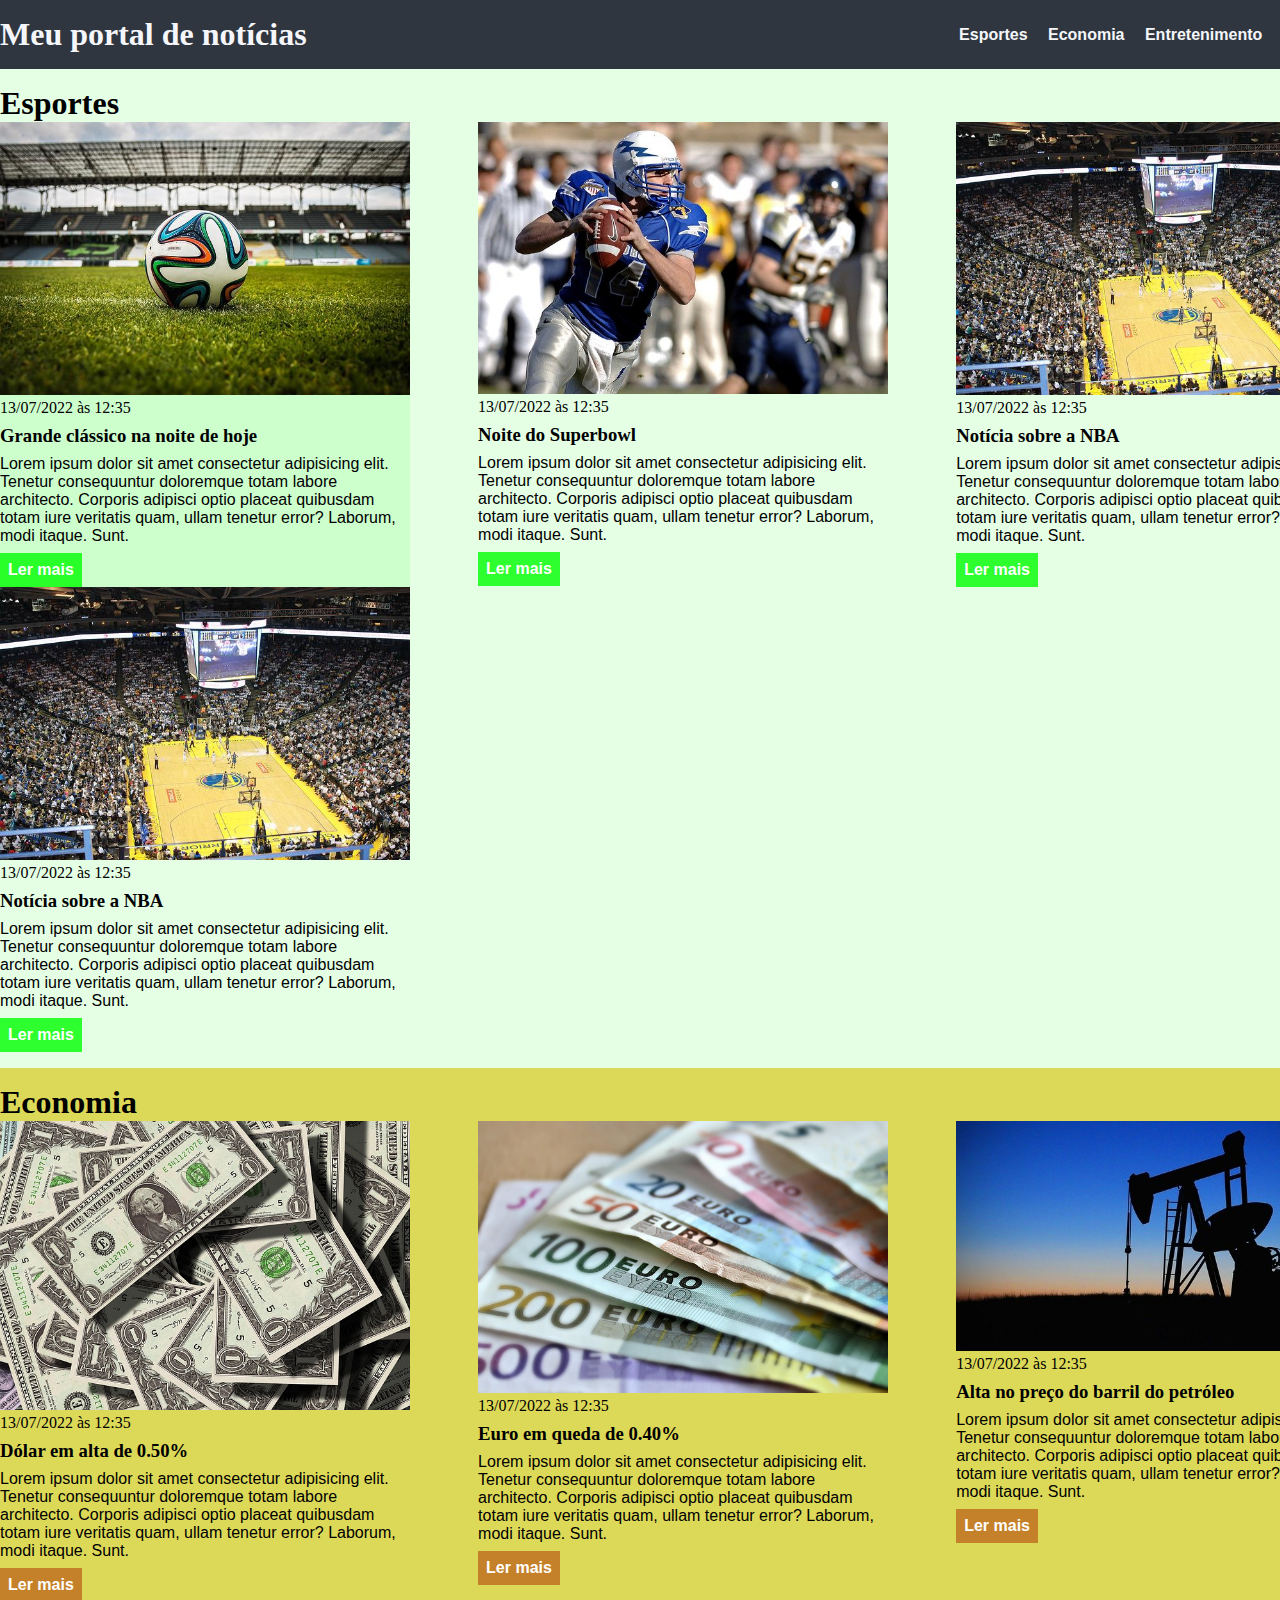
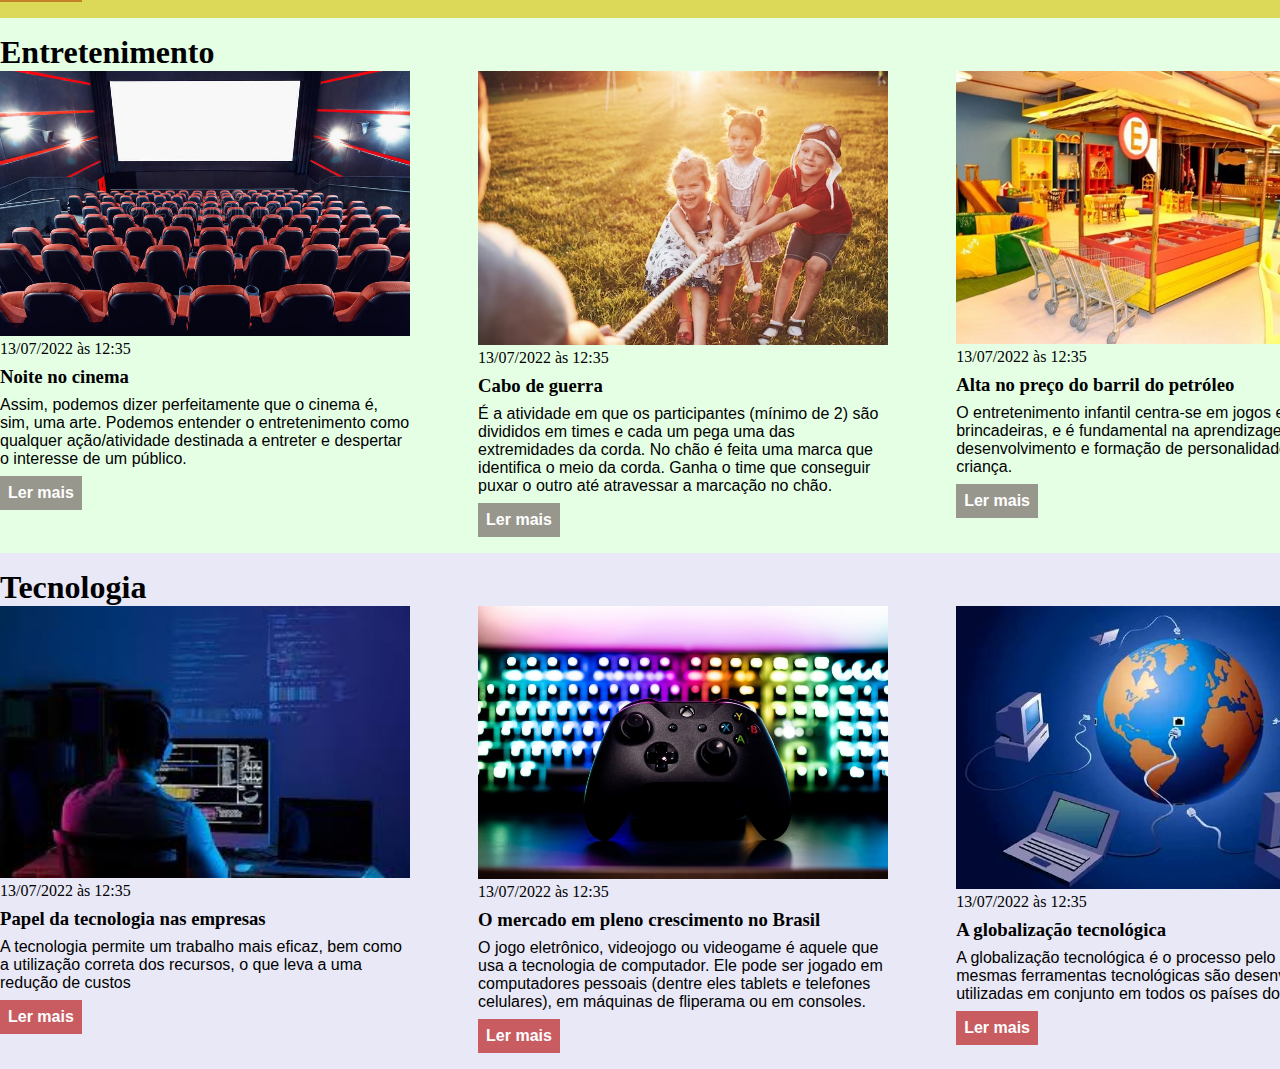
<file: index.html>
<!DOCTYPE html>
<html lang="pt-BR">
<head>
    <meta charset="UTF-8">
    <meta http-equiv="X-UA-Compatible" content="IE=edge">
    <meta name="viewport" content="width=device-width, initial-scale=1.0">
    <title>Meu portal de notícias</title>
    <link rel="stylesheet" href="./main.css" />
</head>
<body>
    <header>
        <div class="container">
            <h1>Meu portal de notícias</h1>
            <nav>
                <ul>
                    <li>
                        <a href="#sports" title="Ir para a seção de esportes">Esportes</a>
                    </li>
                    <li>
                        <a href="#economy" title="Ir para a seção de notícias">Economia</a>
                    </li>
                    <li>
                        <a href="#entertainment" title="Ir para a seção de notícias">Entretenimento</a>
                    </li>
                    <li>
                        <a href="#technology" title="Ir para a seção de notícias">Tecnologia</a>
                    </li>
                </ul>
            </nav>
        </div>
    </header>
    <section id="sports">
        <div class="container">
            <h2>Esportes</h2>
                <div class="articles">
                    <article id="sports">
                        <img src="./imagens/futebol.jpg" alt="Bola de futebol no gramado" />
                        <header>
                            <time>13/07/2022 às 12:35</time>
                        </header>
                        <h3>Grande clássico na noite de hoje</h3>
                        <p>
                            Lorem ipsum dolor sit amet consectetur adipisicing elit. Tenetur consequuntur doloremque totam labore architecto. Corporis adipisci optio placeat quibusdam totam iure veritatis quam, ullam tenetur error? Laborum, modi itaque. Sunt.
                        </p>
                        <a href="#" title="Leia a notícia completa">Ler mais</a>
                    </article>
                    <article>
                        <img src="./imagens/futebol-americano.jpg" alt="Jogador de futebol americano correndo com a bola na mão" />
                        <header>
                            <time>13/07/2022 às 12:35</time>
                        </header>
                        <h3>Noite do Superbowl</h3>
                        <p>
                            Lorem ipsum dolor sit amet consectetur adipisicing elit. Tenetur consequuntur doloremque totam labore architecto. Corporis adipisci optio placeat quibusdam totam iure veritatis quam, ullam tenetur error? Laborum, modi itaque. Sunt.
                        </p>
                        <a href="#" title="Leia a notícia completa">Ler mais</a>
                    </article>
                    <article>
                        <img src="./imagens/basquete.jpg" title="Vista aérea de uma quadra de basquete" />
                        <header>
                            <time>13/07/2022 às 12:35</time>
                        </header>
                        <h3>Notícia sobre a NBA</h3>
                        <p>
                            Lorem ipsum dolor sit amet consectetur adipisicing elit. Tenetur consequuntur doloremque totam labore architecto. Corporis adipisci optio placeat quibusdam totam iure veritatis quam, ullam tenetur error? Laborum, modi itaque. Sunt.
                        </p>
                        <a href="#" title="Leia a notícia completa">Ler mais</a>
                    </article>
                    <article>
                        <img src="./imagens/basquete.jpg" title="Vista aérea de uma quadra de basquete" />
                        <header>
                            <time>13/07/2022 às 12:35</time>
                        </header>
                        <h3>Notícia sobre a NBA</h3>
                        <p>
                            Lorem ipsum dolor sit amet consectetur adipisicing elit. Tenetur consequuntur doloremque totam labore architecto. Corporis adipisci optio placeat quibusdam totam iure veritatis quam, ullam tenetur error? Laborum, modi itaque. Sunt.
                        </p>
                        <a href="#" title="Leia a notícia completa">Ler mais</a>
                    </article>
                </div>
        </div>
    </section>
    <section id="economy">
        <div class="container">
            <h2>Economia</h2>
            <div class="articles">
                <article>
                    <img src="./imagens/dolares.jpg" alt="Muitos dólares" />
                    <header>
                        <time>13/07/2022 às 12:35</time>
                    </header>
                    <h3>Dólar em alta de 0.50%</h3>
                    <p>
                        Lorem ipsum dolor sit amet consectetur adipisicing elit. Tenetur consequuntur doloremque totam labore architecto. Corporis adipisci optio placeat quibusdam totam iure veritatis quam, ullam tenetur error? Laborum, modi itaque. Sunt.
                    </p>
                    <a href="#" title="Leia a notícia completa">Ler mais</a>
                </article>
                <article>
                    <img src="./imagens/euro.jpg" alt="Várias notas de euro" />
                    <header>
                        <time>13/07/2022 às 12:35</time>
                    </header>
                    <h3>Euro em queda de 0.40%</h3>
                    <p>
                        Lorem ipsum dolor sit amet consectetur adipisicing elit. Tenetur consequuntur doloremque totam labore architecto. Corporis adipisci optio placeat quibusdam totam iure veritatis quam, ullam tenetur error? Laborum, modi itaque. Sunt.
                    </p>
                    <a href="#" title="Leia a notícia completa">Ler mais</a>
                </article>
                <article>
                    <img src="./imagens/petroleo.jpg" alt="Extração de petróleo" />
                    <header>
                        <time>13/07/2022 às 12:35</time>
                    </header>
                    <h3>Alta no preço do barril do petróleo</h3>
                    <p>
                        Lorem ipsum dolor sit amet consectetur adipisicing elit. Tenetur consequuntur doloremque totam labore architecto. Corporis adipisci optio placeat quibusdam totam iure veritatis quam, ullam tenetur error? Laborum, modi itaque. Sunt.
                    </p>
                    <a href="#" title="Leia a notícia completa">Ler mais</a>
                </article>
            </div>
        </div>
    </section>
    <section id="entertainment">
        <div class="container">
            <h2>Entretenimento</h2>
                <div class="articles">
                    <article>
                        <img src="./imagens/auditório-do-cinema.jpg" alt="Diversidade de entreter" />
                        <header>
                            <time>13/07/2022 às 12:35</time>
                        </header>
                        <h3>Noite no cinema</h3>
                        <p>
                            Assim, podemos dizer perfeitamente que o cinema é, sim, uma arte. Podemos entender o entretenimento como qualquer ação/atividade destinada a entreter e despertar o interesse de um público. 
                        </p>
                        <a href="#" title="Leia a notícia completa">Ler mais</a>
                    </article>
                    <article>
                        <img src="./imagens/entretenimento puxa_corda.avif" alt="Várias notas de euro" />
                        <header>
                            <time>13/07/2022 às 12:35</time>
                        </header>
                        <h3>Cabo de guerra</h3>
                        <p>
                            É a atividade em que os participantes (mínimo de 2) são divididos em times e cada um pega uma das extremidades da corda. No chão é feita uma marca que identifica o meio da corda. Ganha o time que conseguir puxar o outro até atravessar a marcação no chão.
                        </p>
                        <a href="#" title="Leia a notícia completa">Ler mais</a>
                    </article>
                    <article>
                        <img src="./imagens/educação infantil.jpg" alt="Educação infantil" />
                        <header>
                            <time>13/07/2022 às 12:35</time>
                        </header>
                        <h3>Alta no preço do barril do petróleo</h3>
                        <p>
                            O entretenimento infantil centra-se em jogos e brincadeiras, e é fundamental na aprendizagem, desenvolvimento e formação de personalidade da criança.
                        </p>
                        <a href="#" title="Leia a notícia completa">Ler mais</a>
                    </article>
                </div>
                </section>
    </section>
    </div>
    <section id="technology">
        <div class="container">
            <h2>Tecnologia</h2>
            <div class="articles">
                <article>
                    <img src="./imagens/tecnologia empresas.jpeg" alt="Tecnologia em alta" />
                    <header>
                        <time>13/07/2022 às 12:35</time>
                    </header>
                    <h3>Papel da tecnologia nas empresas</h3>
                    <p>
                        A tecnologia permite um trabalho mais eficaz, bem como a utilização correta dos recursos, o que leva a uma redução de custos
                    </p>
                    <a href="#" title="Leia a notícia completa">Ler mais</a>
                </article>
                <article>
                    <img src="./imagens/tecnologia games.jpg" alt="mundo games" />
                    <header>
                        <time>13/07/2022 às 12:35</time>
                    </header>
                    <h3>O mercado em pleno crescimento no Brasil</h3>
                    <p>
                        O jogo eletrônico, videojogo ou videogame é aquele que usa a tecnologia de computador. Ele pode ser jogado em computadores pessoais (dentre eles tablets e telefones celulares), em máquinas de fliperama ou em consoles.
                    </p>
                    <a href="#" title="Leia a notícia completa">Ler mais</a>
                </article>
                <article>
                    <img src="./imagens/tecnologia globa 2.webp" alt="Mundo da tecnologia" />
                    <header>
                        <time>13/07/2022 às 12:35</time>
                    </header>
                    <h3>A globalização tecnológica </h3>
                    <p>
                        A globalização tecnológica é o processo pelo qual as mesmas ferramentas 
                        tecnológicas são desenvolvidas e utilizadas em conjunto em todos os países do mundo
                    </p>
                    <a href="#" title="Leia a notícia completa">Ler mais</a>
                </article>
            </div>
        </section>
        </div>
    </section>
</body>
</html>
</file>
<file: main.css>
* {
    box-sizing: border-box;
    margin: 0;
    padding: 0;
}

body > header {
    background-color: #2f3640;
    padding: 16px 0;
    color: #f5f6fa;
}

header .container {
    display: flex;
    align-items: center;
    justify-content: space-between;
}

header li {
    display: inline;
    font-family: Arial, Helvetica, sans-serif;
    font-weight: bold;
    margin-left: 16px;
}

header li a {
    color: #f5f6fa;
    text-decoration: none;
}

/* centralizar conteúdo header*/
.container {
    width: 1366px;
    margin: 0 auto;
}

.articles {
    display: flex;
    flex-wrap: wrap;
    justify-content: space-between;
}


.articles article img {
   /* height: 180px; */
    width: 100%;
}

.articles article {
    width: 30%;
}

section {
    padding: 16px 0;
}

section h2,
.articles article {
    margin-bottom: 16px 0;
}

.articles article h3 {
    margin-top: 8px;
    margin-bottom: 8px;
}

    /* confg geral botoes*/
.articles article a {
    background-color: blue;
    color: #fff;
    padding: 8px;
    display: inline-block;
    text-decoration: none;
    font-weight: bold;
    margin-top: 8px;
}

/* estilizando botoes*/
.articles article p,
.articles article a {
    font-family: Arial, Helvetica, sans-serif;
    text-decoration: none;}


/*mudando a cor ao passar o mouse*/
.articles article a:hover {
    text-decoration: underline;
}

.articles article h3 {
    font-family: 24px;
}

section h2 {
    font-size: 32px;
}

#sports {
    background-color: rgba(0, 255, 0, 0.1);
}

#sports .articles article a {
    background-color: rgba(0, 255, 0, 0.8);
}

#economy {
    background-color: #ddd958;
}

#economy .articles article a {
    background-color: #c58129;
}

/*começando a estilizar no layout entretenimento*/


#entertainment {
    background-color: rgba(0, 255, 0.50, 0.1);
}

#entertainment .articles article a {
    background-color: rgba(107, 91, 91, 0.63);
}


#technology {
    background-color: rgba(34, 32, 163, 0.1);
}

#technology .articles article a {
    background-color: rgba(180, 9, 9, 0.63);
}
</file>
